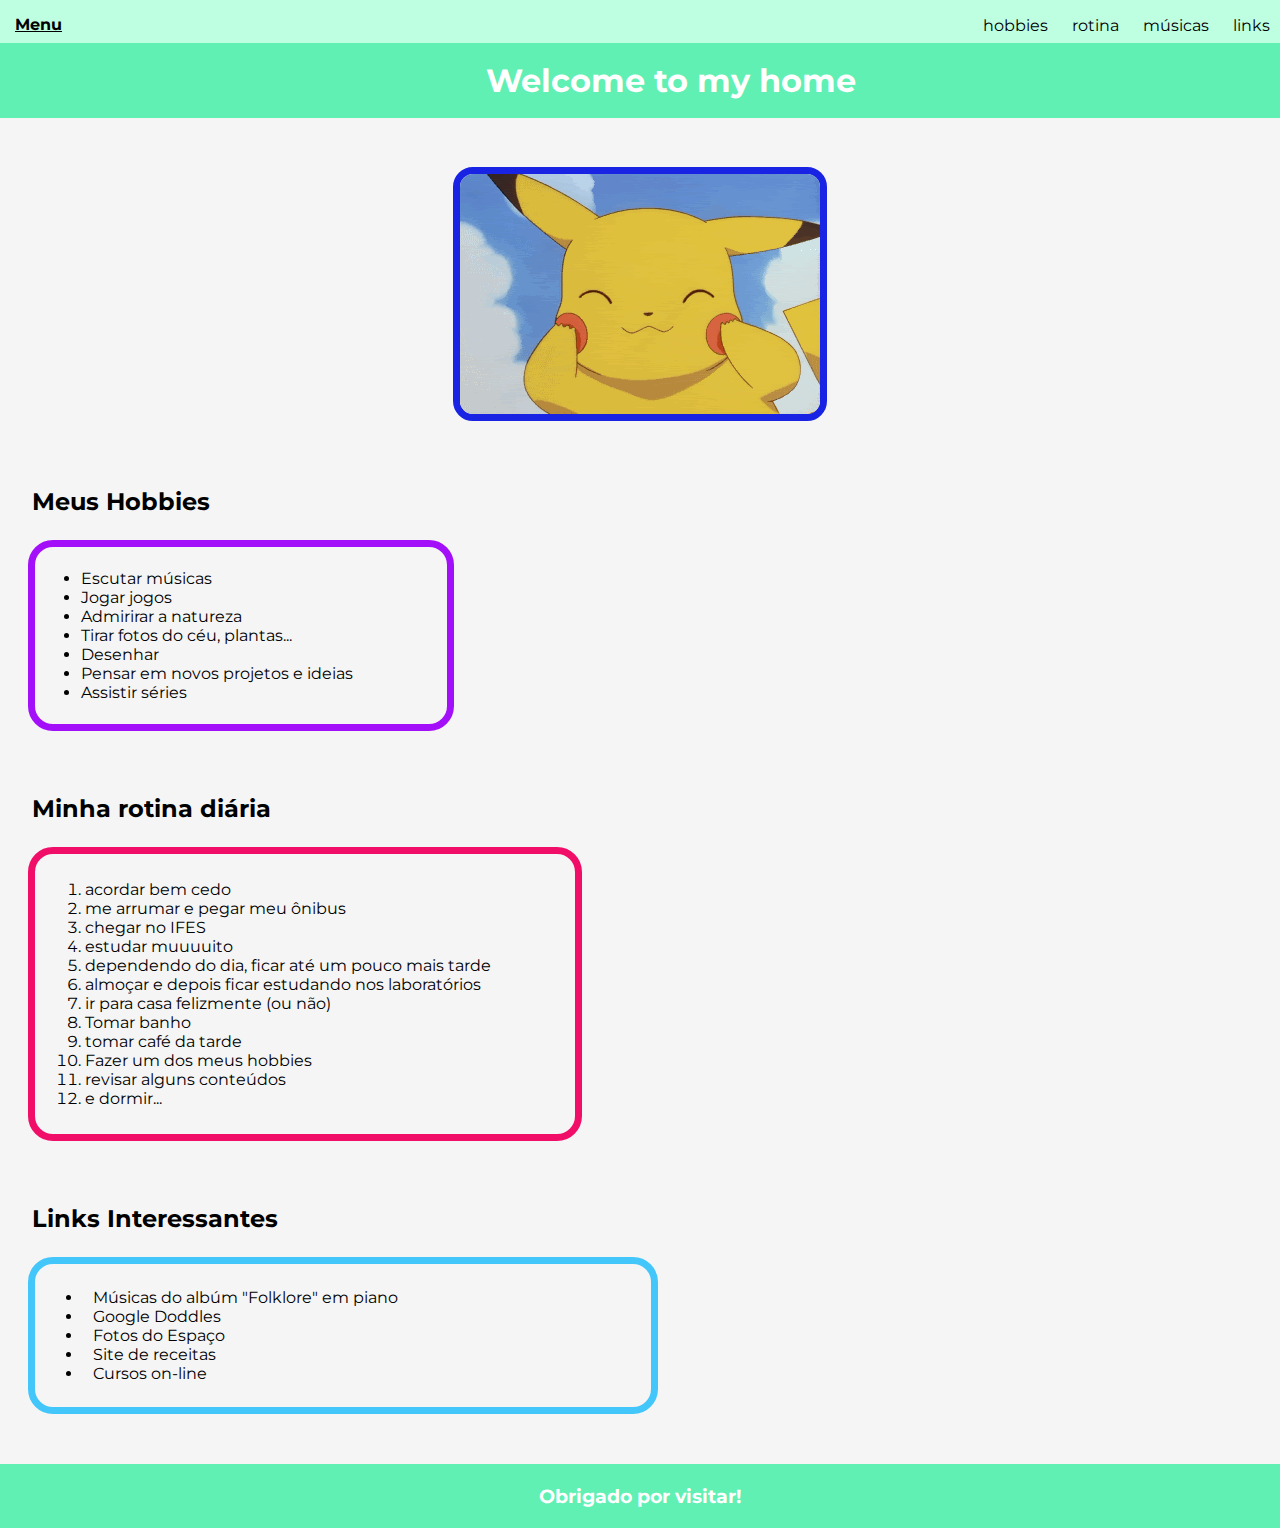
<file: index.html>
<!DOCTYPE html>
<html lang="pt-BR">
<head>
    <meta charset="UTF-8">
    <meta http-equiv="X-UA-Compatible" content="IE=edge">
    <meta name="viewport" content="width=device-width, initial-scale=1.0">
    <title>my safe place</title>
    <link rel="stylesheet" href="style.css">
</head>
<body>
    <header class="no_list">
        <nav>
            <p><u>Menu</u></p>
            <ul class="no_list">
                <li>
                    <a href="#hobbies">hobbies</a>
                    <a href="#rotina">rotina</a>
                    <a href="musica.html">músicas</a>
                    <a href="#links">links</a>
                </li>
            </ul>
        </nav>
        <h1>Welcome to my home</h1>
    </header>
    <br><br><br>
    <center><img src="pikachu.gif" alt="pikachu fofinho"></center>
    <br><br>
    <h2 id="hobbies">Meus Hobbies</h2>
    <div class="div1">
        <ul>
            <li>Escutar músicas</li>
            <li>Jogar jogos</li>
            <li>Admirirar a natureza</li>
            <li>Tirar fotos do céu, plantas...</li>
            <li>Desenhar</li>
            <li>Pensar em novos projetos e ideias</li>
            <li>Assistir séries</li>
        </ul>
    </div>
    <br>   
    <h2 id="rotina">Minha rotina diária</h2>
    <div class="div2">
        <ol>
            <li>acordar bem cedo</li>
            <li>me arrumar e pegar meu ônibus</li>
            <li>chegar no IFES</li>
            <li>estudar muuuuito</li>
            <li>dependendo do dia, ficar até um pouco mais tarde</li>
            <li>almoçar e depois ficar estudando nos laboratórios</li>
            <li>ir para casa felizmente (ou não)</li>
            <li>Tomar banho</li>
            <li>tomar café da tarde</li>
            <li>Fazer um dos meus hobbies</li>
            <li>revisar alguns conteúdos</li>
            <li>e dormir...</li>
        </ol>
    </div>
    <br>    
    <h2 id="links">Links Interessantes</h2>
    <div class="div3">
        <ul>
            <li><a href="https://www.youtube.com/watch?v=GF6OwVN-EgQ">Músicas do albúm "Folklore" em piano</a></li>
            <li><a href="https://www.google.com/doodles?hl=pt-BR">Google Doddles</a></li>
            <li><a href="https://apod.nasa.gov/apod/astropix.html">Fotos do Espaço</a></li>
            <li><a href="https://receitas.globo.com/">Site de receitas</a></li>
            <li><a href="https://www.ev.org.br/">Cursos on-line</a></li>
        </ul>
    </div>
    <br><br>
    <footer>
        <h3>Obrigado por visitar!</h3>
    </footer>
</body>
</html>
</file>
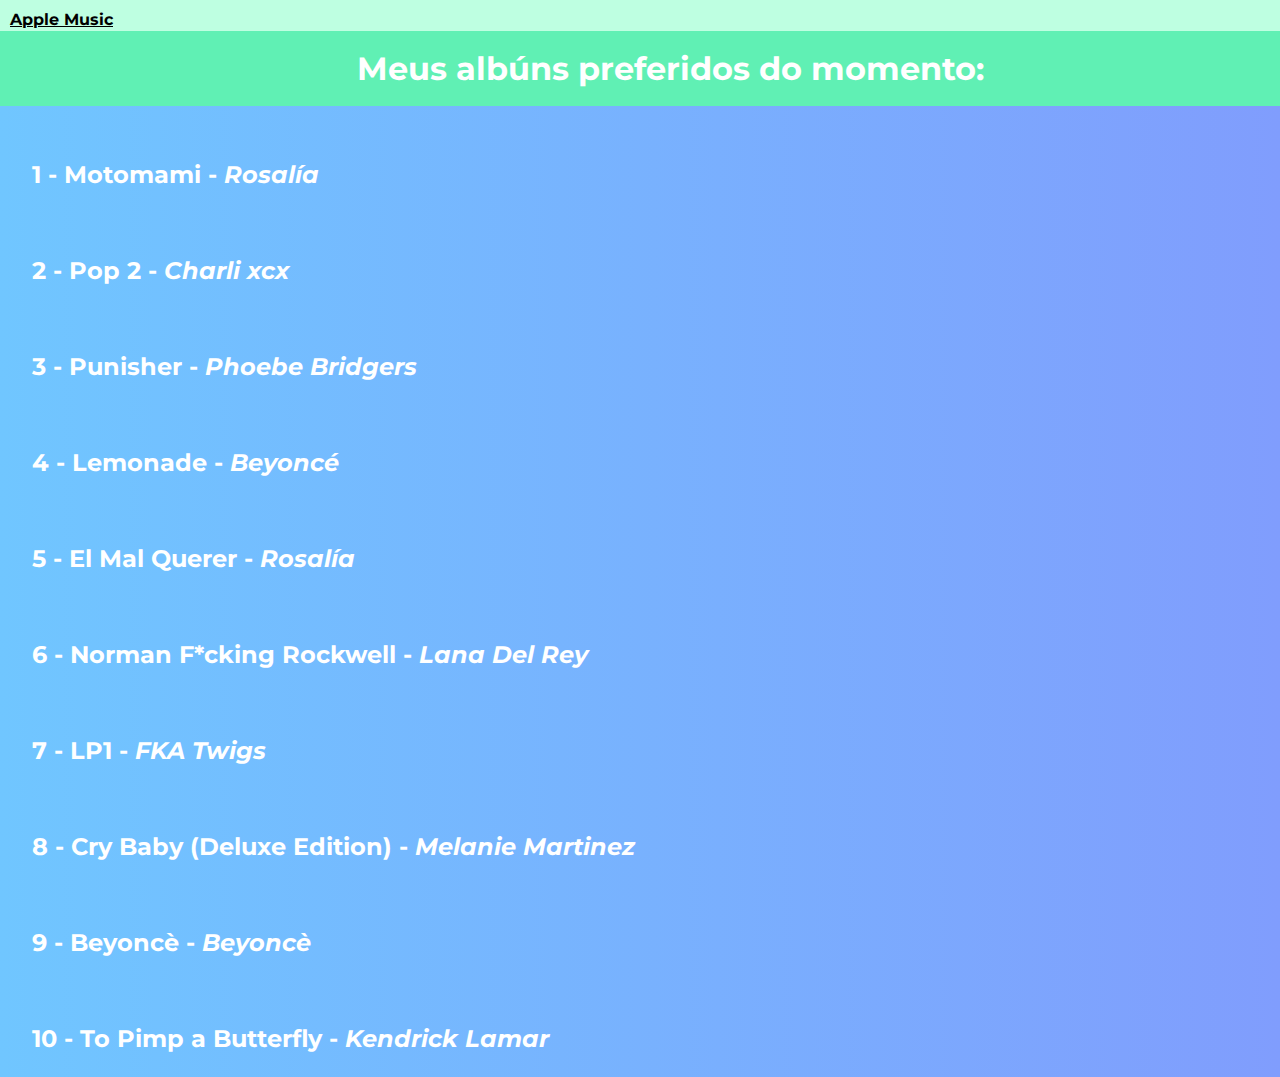
<file: musica.html>
<!DOCTYPE html>
<html lang="pt-BR">
<head>
    <meta charset="UTF-8">
    <meta http-equiv="X-UA-Compatible" content="IE=edge">
    <meta name="viewport" content="width=device-width, initial-scale=1.0">
    <title>Músicas</title>
    <link rel="stylesheet" href="style.css">
    <style>
        body {
            background-image: linear-gradient(to right, rgb(112, 198, 255) , rgb(128, 157, 253));
        }

        h2 {
            color: white;
        }

        @media (max-width: 650px) {
            body {
                background-image: url("fundo.png");
                background-repeat: no-repeat;
            }
        }
    </style>
</head>
<body>
    <header class="no_list">
        <nav>
            <a href="https://music.apple.com/profile/nicolas0302?ls"><u><b>Apple Music</b></u></a>
        </nav>
    <h1>Meus albúns preferidos do momento:</h1>
    </header>
    <br><br>
    <h2>1 - Motomami - <i>Rosalía</i></h2>
    <br>
    <h2>2 - Pop 2 - <i>Charli xcx</i></h2>
    <br>
    <h2>3 - Punisher - <i>Phoebe Bridgers</i></h2>
    <br>
    <h2>4 - Lemonade - <i>Beyoncé</i></h2>
    <br>
    <h2>5 - El Mal Querer - <i>Rosalía</i></h2>
    <br>
    <h2>6 - Norman F*cking Rockwell - <i>Lana Del Rey</i></h2>
    <br>
    <h2>7 - LP1 - <i>FKA Twigs</i></h2>
    <br>
    <h2>8 - Cry Baby (Deluxe Edition) - <i>Melanie Martinez</i></h2>
    <br>
    <h2>9 - Beyoncè - <i>Beyoncè</i></h2>
    <br>
    <h2>10 - To Pimp a Butterfly - <i>Kendrick Lamar</i></h2>
</body>
</html>
</file>
<file: style.css>
@import url('https://fonts.googleapis.com/css2?family=Montserrat:ital,wght@0,100;0,200;0,300;0,400;0,500;0,600;0,700;0,800;0,900;1,100;1,200;1,300;1,400;1,500;1,600;1,700;1,800;1,900&display=swap');

body {
    font-family: 'Montserrat', sans-serif;
    font-size: medium;
    background-color: #F5F5F5;
    height: auto;
}

h1 {
    background-color: #60F0B4;
    width: 1321px;
    padding: 18px;
    margin: -8px;
    text-align: center;
    color: white;
}

.classh1 {
    background-color: blue;
    width: 1313px;
    padding: 18px;
    margin: -8px;
    text-align: center;
    color: white;
}

header {
    background-color: rgb(190, 255, 225);
    width: auto;
    padding: 0px;
    margin: -8px;
    text-align: center;
    color: white;
}

nav {
    display: flex;
    justify-content: space-between;
}

.no_list {
    list-style: none;
}

a {
    text-decoration: none;
    color: black;
    margin: 10px;
    text-align: center;
}

p {
    color: black;
    margin: 15px;
    text-align: center;
    font-weight: bold;
}

div, h2 {
    padding: 4px;
    margin: 20px;
}

.div1 {
    width: 400px;
    padding: 6px;
    border: 7px solid #A40FFA;
    border-radius: 25px;
}

.div2 {
    width: 520px;
    padding: 10px;
    border: 7px solid #F00E69;
    border-radius: 25px;
}

.div3 {
    width: 600px;
    padding: 8px;
    border: 7px solid #43C6FA;
    border-radius: 25px;
}

img {
    border: 7px solid #1923E3;
    border-radius: 20px;
}

footer {
    background-color: #60F0B4;
    width: auto;
    padding: 2px;
    margin: -8px;
    text-align: center;
    color: white;
}

@media (max-width: 650px) {
    .div1 {
        width: 84vw;
        padding: 2vw;
        border: 7px solid #A40FFA;
        border-radius: 25px;
        margin: 1vw;
        align-items: center;
    }

    .div2 {
        width: 80vw;
        padding: 4vw;
        border: 7px solid #F00E69;
        border-radius: 25px;
        margin: 1vw;
    }

    .div3 {
        width: 80vw;
        padding: 4vw;
        border: 7px solid #43C6FA;
        border-radius: 25px;
        margin: 1vw;
    }

    h1 {
        background-color: #60F0B4;
        width: 93vw;
        padding: 3vw;
        margin: -8px;
        text-align: center;
        color: white;
    }

    h2 {
        text-align: center;
    }
}
</file>
